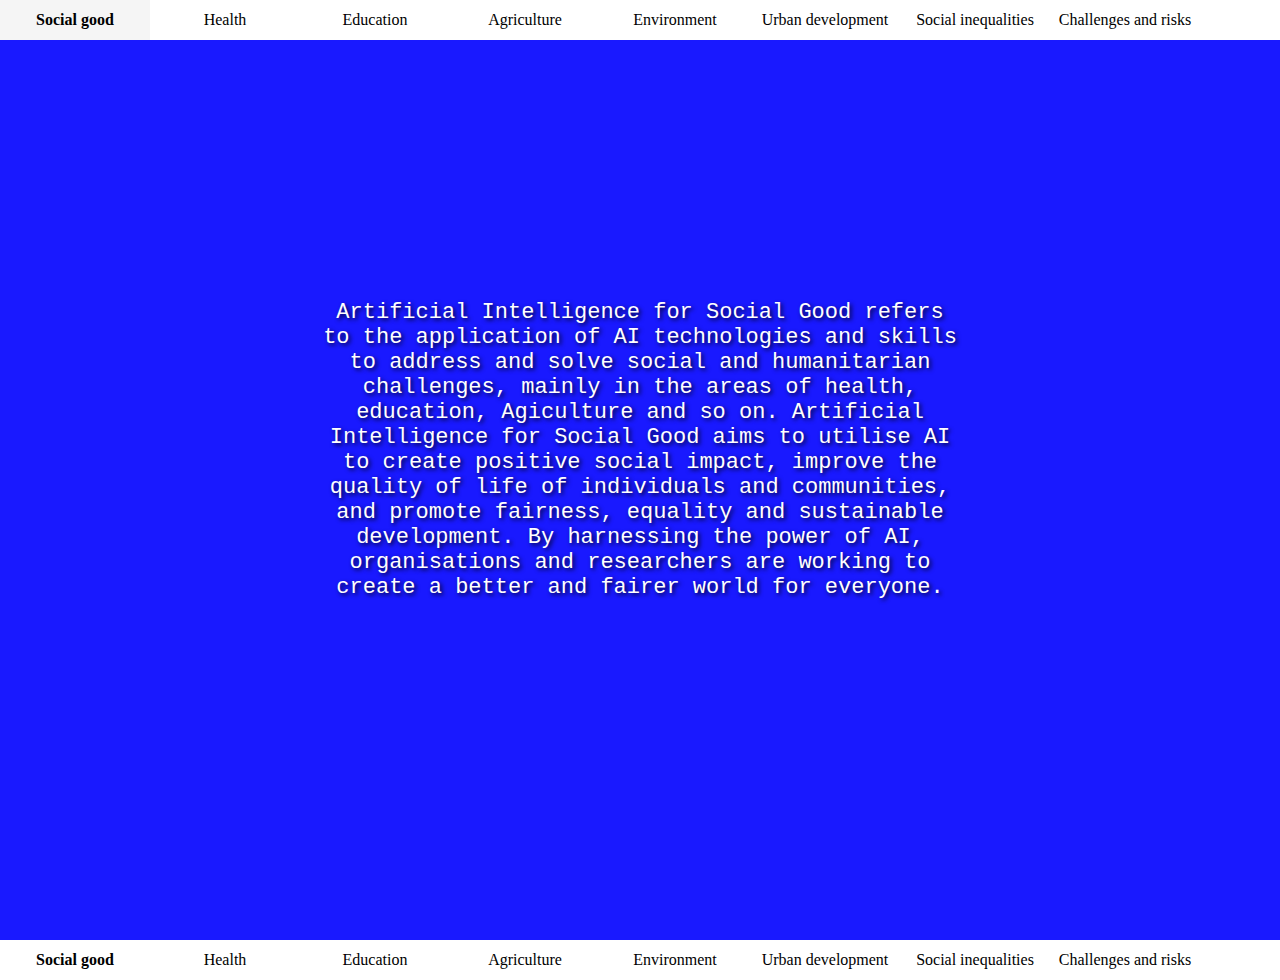
<file: index.html>
<!DOCTYPE html>
<html lang="en">
    <head>
        <meta http-equiv="X-UA-Compatible" content="IE=eage">
        <meta name="viewport" content="width=device-width, initial-scale=1.0">
        <title>AI for social good</title>
        <style>
            *{
                margin: 0;
                padding: 0;
                list-style: none;
                text-decoration: none;
            }
            .nav{
                height: 40px;
                /*background: transparent;*/
                linear-gradient:(#f0f8ff,#60a2dd);
            }
            .navlist li{
                float: left;
                height: 40px;
                width: 150px;
                line-height: 40px;
                text-align: center;
            }
            .navlist a{
                color:black;
                display: block;
            }
            .navlist{
                width: 1300px;
                margin: auto;
            }
            .navlist a:hover{
                background: #f5f5f5
            }
        </style>
        <link rel="stylesheet" href="index.css">
    </head>
    <body>

        <div class="nav">
            <ul class="navlist">
                <li> <a href="index.html"> <strong>Social good</strong></a></li>
                <li> <a href="Health.html"> Health</a></li>
                <li> <a href="Education.html"> Education</a></li>                
                <li> <a href="Food.html"> Agriculture</a></li>
                <li> <a href="Environment.html"> Environment</a></li>
                <li> <a href="Urban.html"> Urban development</a></li>
                <li> <a href="inequality.html"> Social inequalities</a></li>
                <li> <a href="risk.html"> Challenges and risks</a></li>
            </ul>
        </div>

        <div class="banner">
        </div>
        <div class="background-with-text"></div>

    </body>
    <footer>
        <div class="nav">
            <ul class="navlist">
                <li> <a href="index.html"> <strong>Social good</strong></a></li>
                <li> <a href="Health.html"> Health</a></li>
                <li> <a href="Education.html"> Education</a></li>                
                <li> <a href="Food.html"> Agriculture</a></li>
                <li> <a href="Environment.html"> Environment</a></li>
                <li> <a href="Urban.html"> Urban development</a></li>
                <li> <a href="inequality.html"> Social inequalities</a></li>
                <li> <a href="risk.html"> Challenges and risks</a></li>
            </ul>
        </div>
    </footer>
</html>
</file>
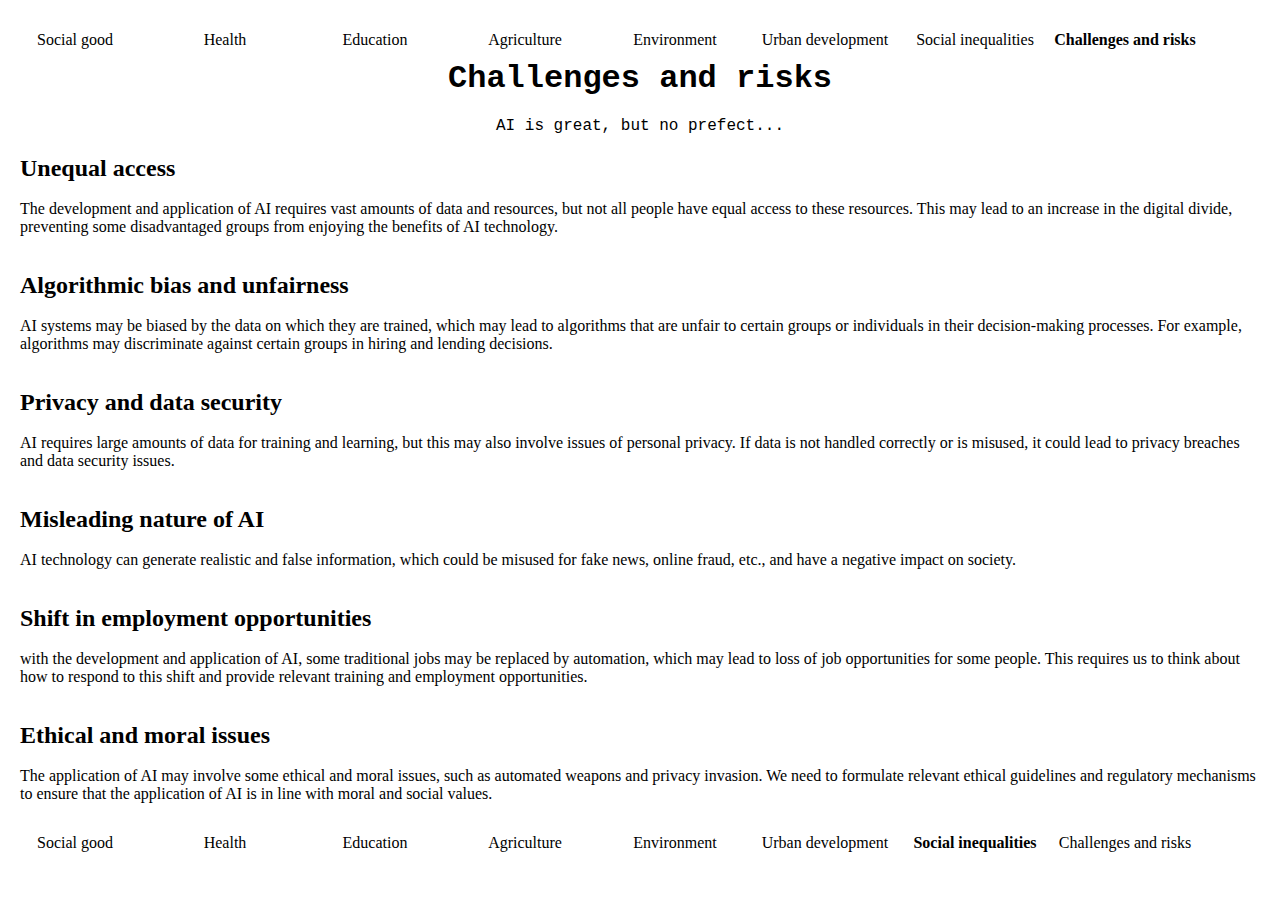
<file: risk.html>
<!DOCTYPE html>
<html>
    <header>
        <link rel="stylesheet" href="style.css">
        <title>

        </title>
        <ul class="navlist">
            <li> <a href="index.html"> Social good</a></li>
            <li> <a href="Health.html"> Health</a></li>
            <li> <a href="Education.html"> Education</a></li>                
            <li> <a href="Food.html"> Agriculture</a></li>
            <li> <a href="Environment.html"> Environment</a></li>
            <li> <a href="Urban.html"> Urban development</a></li>
            <li> <a href="inequality.html"> Social inequalities</a></li>
            <li> <a href="risk.html"> <strong>Challenges and risks</strong></a></li>
        </ul>  
    </header>
    <main>
   
        <h1 align="center" class="top-text"> Challenges and risks</h1>
        <p class="descriptions">AI is great, but no prefect...</p>
    
        <h2>Unequal access</h2>
        <br>
        <p>The development and application of AI requires vast amounts of data and resources, but not all people have equal access to these resources. This may lead to an increase in the digital divide, preventing some disadvantaged groups from enjoying the benefits of AI technology. </p>
        <br>
        <br>
        <h2>Algorithmic bias and unfairness</h2>
        <br>
        <p>AI systems may be biased by the data on which they are trained, which may lead to algorithms that are unfair to certain groups or individuals in their decision-making processes. For example, algorithms may discriminate against certain groups in hiring and lending decisions.</p>
<br>
<br>
<h2>Privacy and data security</h2>
<br>
<p>AI requires large amounts of data for training and learning, but this may also involve issues of personal privacy. If data is not handled correctly or is misused, it could lead to privacy breaches and data security issues.</p>
<br>
<br>
<h2>Misleading nature of AI</h2>
<br>
<p>AI technology can generate realistic and false information, which could be misused for fake news, online fraud, etc., and have a negative impact on society.</p>
<br>
<br>
<h2>Shift in employment opportunities</h2>
<br>
<p>with the development and application of AI, some traditional jobs may be replaced by automation, which may lead to loss of job opportunities for some people. This requires us to think about how to respond to this shift and provide relevant training and employment opportunities.</p>
<br>
<br>
<h2>Ethical and moral issues</h2>
<br>
<p>The application of AI may involve some ethical and moral issues, such as automated weapons and privacy invasion. We need to formulate relevant ethical guidelines and regulatory mechanisms to ensure that the application of AI is in line with moral and social values.</p>

            
        <style>
            .city{display:flex;
            padding:40px}
            main{margin:20px}
            .top-text {
                text-align: center;
                padding: 20px;
                background-image:url("https://images.pexels.com/photos/17483907/pexels-photo-17483907/free-photo-of-an-artist-s-illustration-of-artificial-intelligence-ai-this-image-represents-the-concept-of-artificial-general-intelligence-agi-it-was-created-by-domhnall-malone-as-part-of-the-visua.png?auto=compress&cs=tinysrgb&w=1260&h=750&dpr=2");
                background-position: center;
                background-size: cover;
                color: #ffffff;
                color: black;
                font-family: 'Courier New', monospace;
            }
            .descriptions{
                font-size: 16px;
                margin-bottom: 20px;
                text-align: center;
                font-family:'Courier New', Courier, monospace;
            }
            
        </style>



        
        <style>
            .country{display:flex;
            margin:40px}
        </style>
        
        <style>
            .assist{margin:40px}
            
        </style>
    </main>
    <footer>
        <div class="nav">
            <ul class="navlist">
                <li> <a href="index.html"> Social good</a></li>
                <li> <a href="Health.html"> Health</a></li>
                <li> <a href="Education.html"> Education</a></li>                
                <li> <a href="Food.html"> Agriculture</a></li>
                <li> <a href="Environment.html"> Environment</a></li>
                <li> <a href="Urban.html"> Urban development</a></li>
                <li> <a href="inequality.html"> <strong>Social inequalities</strong></a></li>
                <li> <a href="risk.html"> Challenges and risks</a></li>
            </ul>
        </div>
    </footer>
</html>
</file>
<file: index.css>
.banner{
    width: 100%;
    height: 100vh;
    background: url("https://cdn.pixabay.com/photo/2022/06/16/12/19/ai-7265839_1280.jpg") center/ cover no-repeat;
    opacity: 0.90;
    background-color: blue;
}
  
.background-with-text {
    display: flex;
    justify-content: center;
    align-items: center;
    text-align: center;
  }
  
  .background-with-text::after {
    content: "Artificial Intelligence for Social Good refers to the application of AI technologies and skills to address and solve social and humanitarian challenges, mainly in the areas of health, education, Agiculture and so on. Artificial Intelligence for Social Good aims to utilise AI to create positive social impact, improve the quality of life of individuals and communities, and promote fairness, equality and sustainable development. By harnessing the power of AI, organisations and researchers are working to create a better and fairer world for everyone.";
    position: absolute;
    top: 50%;
    left: 50%;
    transform: translate(-50%, -50%);
    color: white;
    font-size: 22px;
    font-family: 'Courier New', monospace;
    text-shadow: 2px 2px 4px rgba(0, 0, 0, 0.851);
  }
</file>
<file: style.css>
*
{
    margin:0;
    padding: 0;
    list-style: none;
    text-decoration: none;
}
.nav{
    height: 40px;
    background: transparent;
    /*linear-gradient(#f0f8ff,#60a2dd)*/
}
.navlist li{
    float: left;
    height: 40px;
    width: 150px;
    line-height: 40px;
    text-align: center;
}
.navlist a{
    color:black;
    display: block;
}
.navlist{
    width: 1300px;
    margin: auto;
    
}
.navlist a:hover{
    background: #f5f5f5
}
</file>
